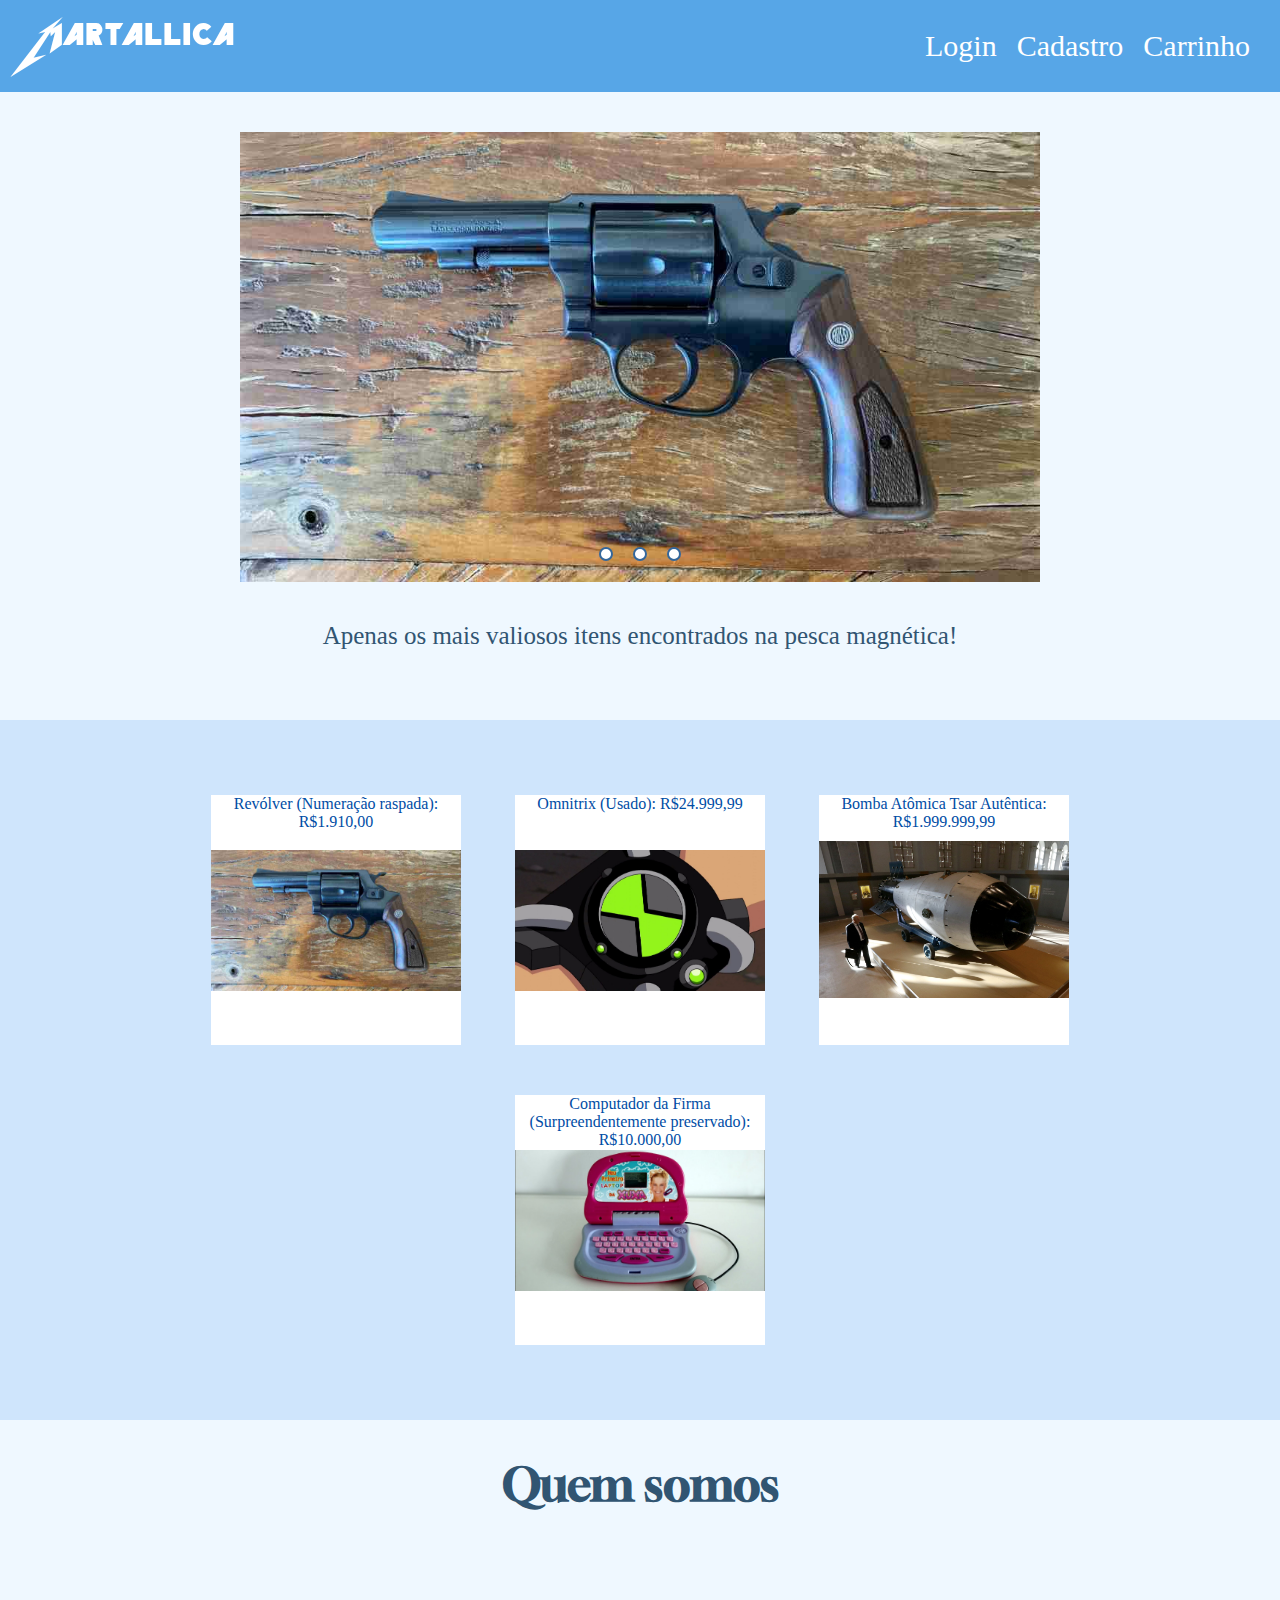
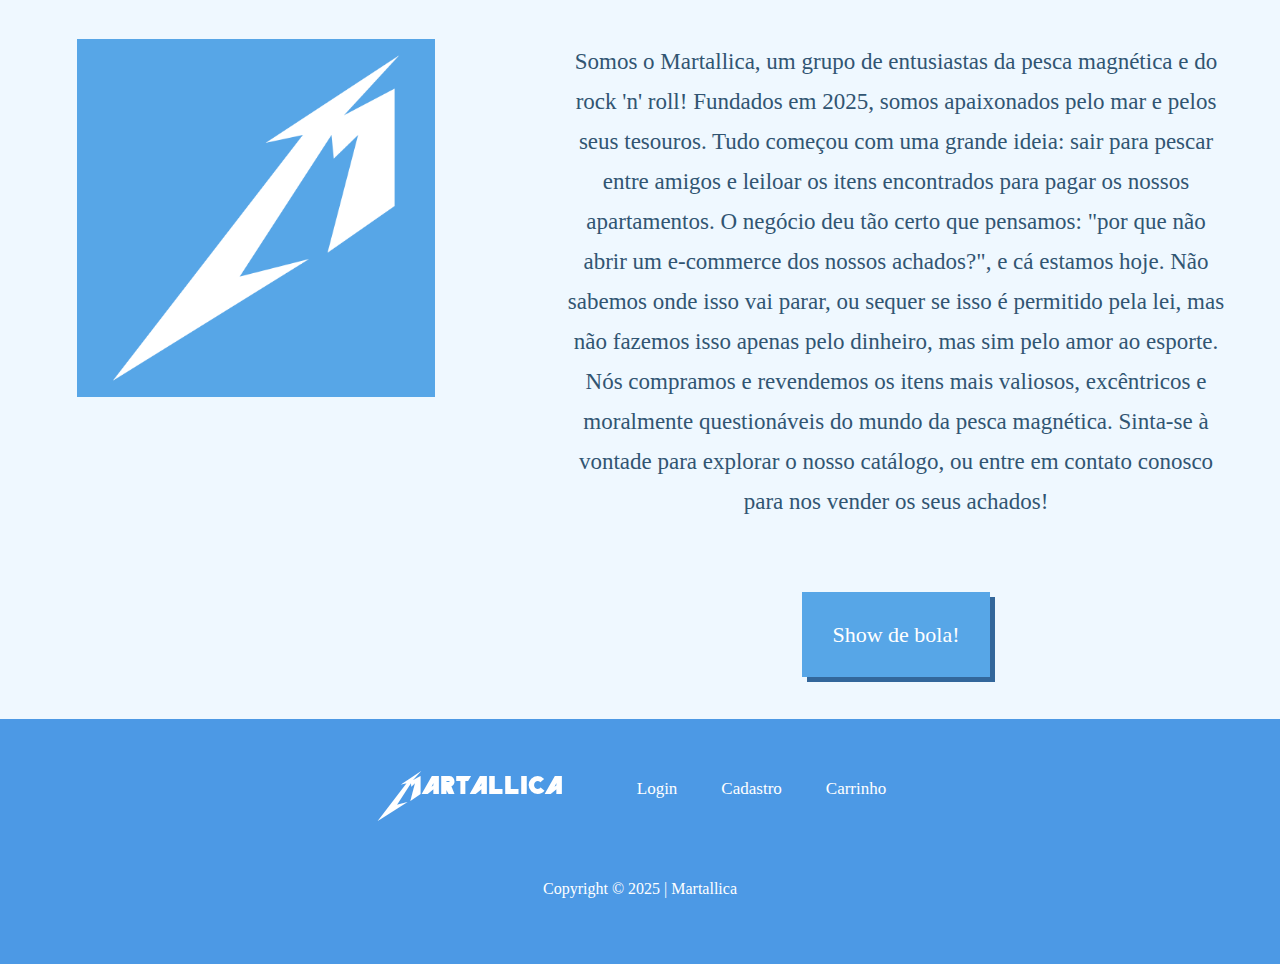
<file: index.html>
<!DOCTYPE html>

<html>
	<head>
		<meta charset="utf-8">
		<title>Martallica</title>
		<link href="styles/style.css" rel="stylesheet" />
		<link href="styles/carrossel.css" rel="stylesheet" />
		<link href="styles/slider.css" rel="stylesheet" />
	</head>

	<body>
		<header>
				<div class="title">
					<a href="index.html">Martallica</a>
				</div><!--title-->

				<nav>
					<a href="login.html">Login</a>
					<a href="cadastro.html">Cadastro</a>
					<a href="carrinho.html">Carrinho</a>
				</nav>
		</header>

		<section id="section1">

				<div class="slider">

					<div class="slides">
						<input type="radio" name="radio-btn" id="radio1">
						<input type="radio" name="radio-btn" id="radio2">
						<input type="radio" name="radio-btn" id="radio3">
					</div><!--slides-->

					<div class="slide first">
						<img src="images/imagem1.jpg" alt="Revólver">
					</div><!--slide first-->

					<div class="slide">
						<img src="images/imagem2.jpg" alt="Omnitrix">
					</div><!--slide-->

					<div class="slide">
						<img src="images/imagem3.jpg" alt="Bomba">
					</div><!--slide-->


					<div class="navigation-auto">
						<div class="auto-btn1"></div><!--auto-btn1-->
						<div class="auto-btn2"></div><!--auto-btn2-->
						<div class="auto-btn3"></div><!--auto-btn3-->
					</div><!--navigation-auto-->

					<div class="manual-navigation">
						<label for="radio1" class="manual-btn"></label>
						<label for="radio2" class="manual-btn"></label>
						<label for="radio3" class="manual-btn"></label>
					</div><!--manual-navigation-->

				</div><!--slider-->

			<div class="text">
				<p>Apenas os mais valiosos itens encontrados na pesca magnética!</p>
			</div><!--text-->
		</section><!--section1-->

		<section id="section2">
			<div class="container">
				<a class="product" href="">Revólver (Numeração raspada): R$1.910,00</a><!--product-->
				<a class="product" href="">Omnitrix (Usado): R$24.999,99</a><!--product-->
				<a class="product" href=""">Bomba Atômica Tsar Autêntica: R$1.999.999,99</a><!--product-->
				<a class="product" href="">Computador da Firma (Surpreendentemente preservado): R$10.000,00</a><!--product-->
			</div><!--container-->
		</section><!--section2-->

		<section id="section3">
			<div class="title">
				<h2>Quem somos</h2>
			</div><!--title-->

			<div class="container">
				<div class="image">
					<img src="images/logo.png" />
				</div><!--image-->

				<div class="text">
					<p>Somos o Martallica, um grupo de entusiastas da pesca magnética e do rock 'n' roll! Fundados em 2025, somos apaixonados pelo mar e pelos seus tesouros.
						Tudo começou com uma grande ideia: sair para pescar entre amigos e leiloar os itens encontrados para pagar os nossos apartamentos. O negócio deu tão certo que
						pensamos: "por que não abrir um e-commerce dos nossos achados?", e cá estamos hoje. Não sabemos onde isso vai parar, ou sequer se isso é permitido pela lei, mas
						não fazemos isso apenas pelo dinheiro, mas sim pelo amor ao esporte. Nós compramos e revendemos os itens mais valiosos, excêntricos e moralmente questionáveis do mundo da pesca magnética. Sinta-se à vontade para explorar o nosso
						catálogo, ou entre em contato conosco para nos vender os seus achados!
					</p>

					<a href="">Show de bola!</a>
				</div><!--text-->
			</div><!--container-->
		</section><!--section3-->

		<footer>
			<div class="container">
				<nav>
					<a href="index.html" class="logo">Martallica</a>
					<a href="login.html">Login</a>
					<a href="cadastro.html">Cadastro</a>
					<a href="carrinho.html">Carrinho</a>
				</nav>
			</div><!--container-->
			<p>Copyright © 2025 | Martallica</p>
		</footer>

		<script src="scripts/script.js"></script>
	</body>
</html>
</file>
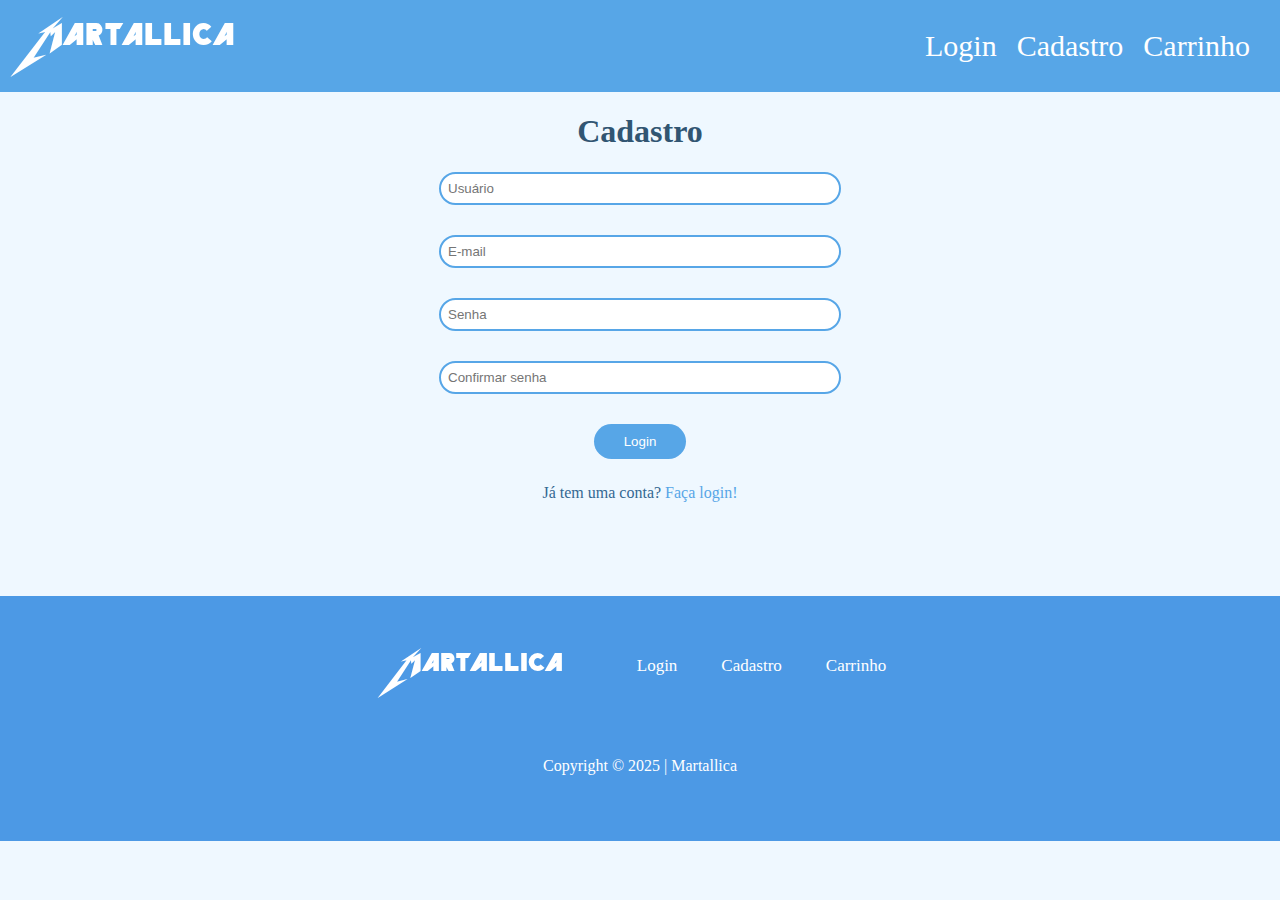
<file: cadastro.html>
<!DOCTYPE html>

<html>
	<head>
		<meta charset="utf-8">
		<title>Martallica</title>
        <link href="styles/style.css" rel="stylesheet" />
        <link href="styles/login.css" rel="stylesheet" />
	</head>

	<body>
		<script src="scripts/script.js"></script>

		<header>
				<div class="title">
					<a href="index.html">Martallica</a>
				</div><!--title-->

				<nav>
					<a href="login.html">Login</a>
					<a href="cadastro.html">Cadastro</a>
					<a href="carrinho.html">Carrinho</a>
				</nav>
		</header>

            <div class="login">
                <h1>Cadastro</h1>
                <form>
                    <input type="text" placeholder="Usuário" />
                    <br />
					<input type="text" placeholder="E-mail" />
                    <br />
                    <input type="password" placeholder="Senha" />
                    <br />
					<input type="password" placeholder="Confirmar senha" />
                    <br />
                    <input type="submit" value="Login" />
                    <br />
                    <span>Já tem uma conta?</span>
                    <a class="cadastro" href="login.html">Faça login!</a>
                </form>
            </div><!--login-->

		<footer>
			<div class="container">
				<nav>
					<a href="index.html" class="logo">Martallica</a>
					<a href="login.html">Login</a>
					<a href="cadastro.html">Cadastro</a>
					<a href="carrinho.html">Carrinho</a>
				</nav>
			</div><!--container-->
			<p>Copyright © 2025 | Martallica</p>
		</footer>
	</body>
</html>
</file>
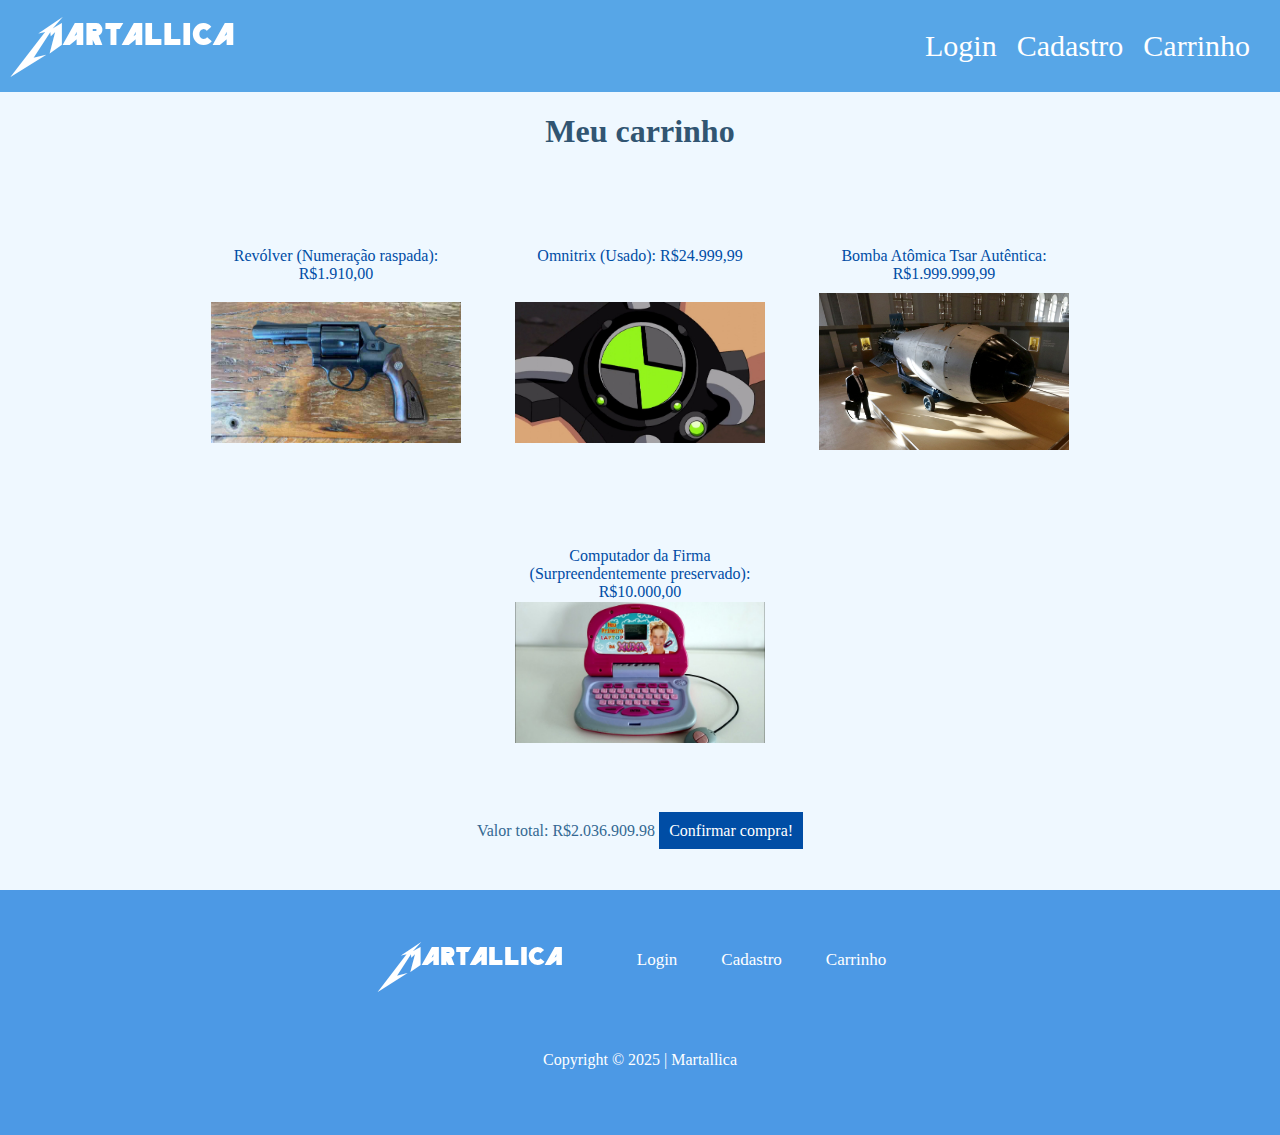
<file: carrinho.html>
<!DOCTYPE html>

<html>
	<head>
		<meta charset="utf-8">
		<title>Martallica</title>
        <link href="styles/style.css" rel="stylesheet" />
        <link href="styles/login.css" rel="stylesheet" />
	<link href="styles/carrinho.css" rel="stylesheet" />
	</head>

	<body>
		<script src="scripts/script.js"></script>

		<header>
				<div class="title">
					<a href="index.html">Martallica</a>
				</div><!--title-->
				
				<nav>
					<a href="login.html">Login</a>
					<a href="cadastro.html">Cadastro</a>
					<a href="carrinho.html">Carrinho</a>
				</nav>
		</header>

	<h1>Meu carrinho</h1>

           <section id="carrinho">
			<div class="container">
				<a class="product" href="">Revólver (Numeração raspada): R$1.910,00</a><!--product-->
				<a class="product" href="">Omnitrix (Usado): R$24.999,99</a><!--product-->
				<a class="product" href=""">Bomba Atômica Tsar Autêntica: R$1.999.999,99</a><!--product-->
				<a class="product" href="">Computador da Firma (Surpreendentemente preservado): R$10.000,00</a><!--product-->
			</div><!--container-->
		<div class="btn">
			<span>Valor total: R$2.036.909.98</span>
			<a href="">Confirmar compra!</a>
		</div><!--btn-->
		</section><!--carrinho-->

		<footer>
			<div class="container">
				<nav>
					<a href="index.html" class="logo">Martallica</a>
					<a href="login.html">Login</a>
					<a href="cadastro.html">Cadastro</a>
					<a href="carrinho.html">Carrinho</a>
				</nav>
			</div>
			<p>Copyright © 2025 | Martallica</p>
		</footer>
	</body>
</html>
</file>
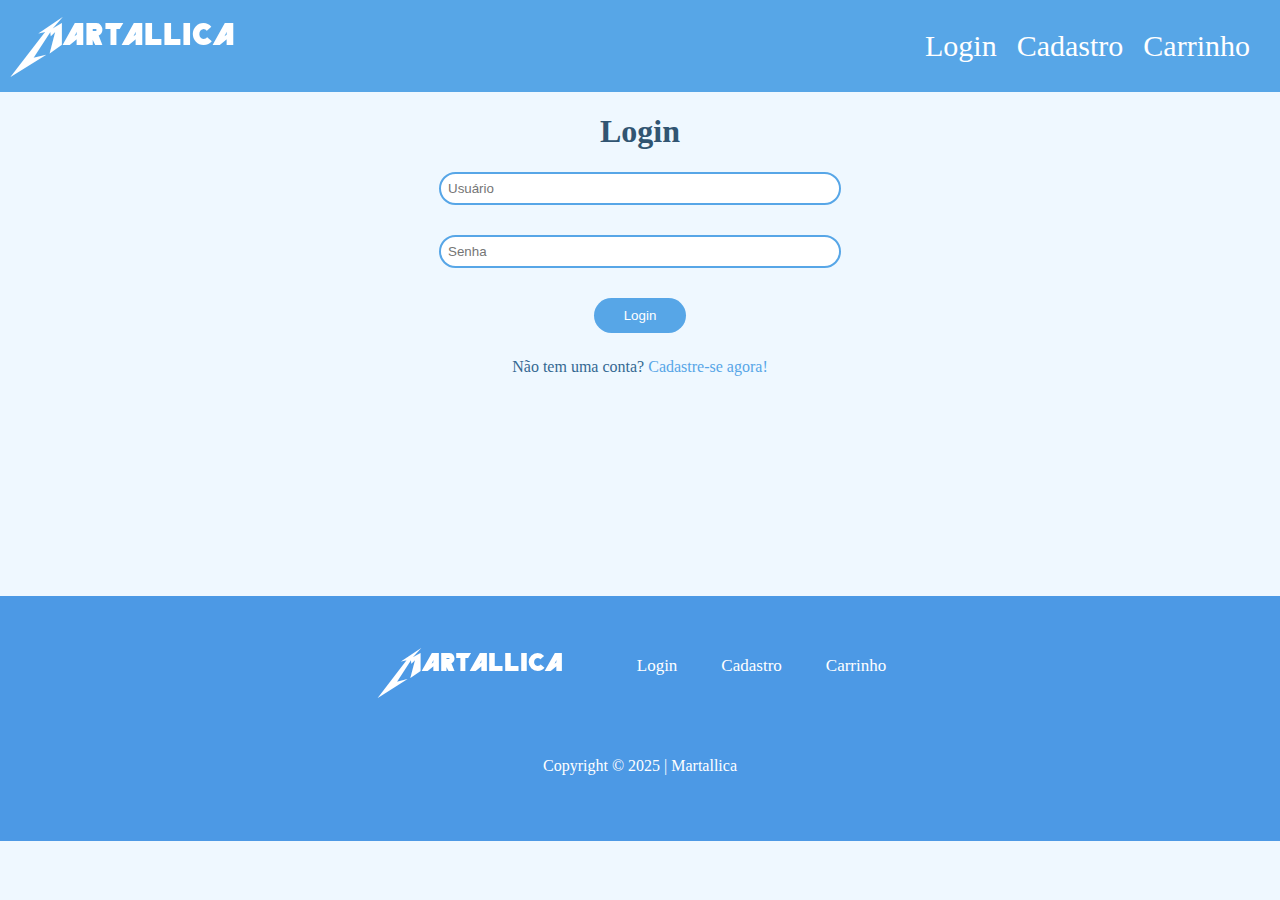
<file: login.html>
<!DOCTYPE html>

<html>
	<head>
		<meta charset="utf-8">
		<title>Martallica</title>
        <link href="styles/style.css" rel="stylesheet" />
        <link href="styles/login.css" rel="stylesheet" />
	</head>

	<body>
		<script src="scripts/script.js"></script>

		<header>
				<div class="title">
					<a href="index.html">Martallica</a>
				</div><!--title-->

				<nav>
					<a href="login.html">Login</a>
					<a href="cadastro.html">Cadastro</a>
					<a href="carrinho.html">Carrinho</a>
				</nav>
		</header>

            <div class="login">
                <h1>Login</h1>
                <form>
                    <input type="text" placeholder="Usuário" />
                    <br />
                    <input type="password" placeholder="Senha" />
                    <br />
                    <input type="submit" value="Login" />
                    <br />
                    <span>Não tem uma conta?</span>
                    <a class="cadastro" href="cadastro.html">Cadastre-se agora!</a>
                </form>
            </div><!--login-->

		<footer>
			<div class="container">
				<nav>
					<a href="index.html" class="logo">Martallica</a>
					<a href="login.html">Login</a>
					<a href="cadastro.html">Cadastro</a>
					<a href="carrinho.html">Carrinho</a>
				</nav>
			</div><!--container-->
			<p>Copyright © 2025 | Martallica</p>
		</footer>
	</body>
</html>
</file>
<file: styles/style.css>
@font-face {
    font-family: merriweather;
    src: url(../fonts/Merriweather.ttf);
}

@font-face {
    font-family: metallica;
    src: url(../fonts/Pastor\ of\ Muppets.TTF);
}

@font-face {
    font-family: gloock;
    src: url(../fonts/Gloock.ttf);
}

html, body{
    margin: 0px;
    font-family: lato;
    background-color: #EFF8FF;
    color: #315572;
}

a{
    color: white;
    text-decoration: none;
}

header{
    background-color: #57A6E7;
    width: 100%;
    height: 92px;
    color: white;
    display: flex;
    justify-content: space-between;
    align-items: center;

    img{
        max-width: 75px;
        margin-top: 20px;
    }

    .title{
        margin-left: 30px;
        text-align: center;
        font-size: 60px;
        font-family: metallica;
        margin-top: 10px;
    }

        span{
            width: 100%;
        }

        nav{
            display: flex;
            font-size: 30px;
            margin-right: 30px;
            font-family: lato;
    
            a{
                margin-left: 20px;
            }

            a:hover{
                color: rgb(212, 212, 255);
            }
        }
    }

/*#section1 .container{
    margin: 40px auto;
    width: 55%;
    height: 500px;
    background-color: gray;
}*/

.dots{
    margin-top: -20px;
    margin-bottom: 70px;
    display: flex;
    justify-content: center;

    .dot{
        background-color: #A8D7FF;
        width: 35px;
        height: 35px;
        border-radius: 100%;
        margin: 0px 50px;
    }
}

.text{
    margin-top: 20px;
    text-align: center;

    p{
        font-size: 25px;
    }
}

#section2{
    margin-top: 70px;
    background-color: #CFE5FC;
    padding: 50px;

    .container{
        text-align: center;
    }

    .product{
        margin: 25px 25px;
        background-color: white;
        display: inline-block;
        width: 250px;
        height: 250px;
	background-size: 100%;
	background-repeat: no-repeat;
	background-position: center;
	color: #004DA5;	
	vertical-align: bottom;
	font-family: lato;
    }

    .product:nth-of-type(1){
	background-image: url(../images/imagem1.jpg);
	}

    .product:nth-of-type(2){
	background-image: url(../images/imagem2.jpg);
	}
    
    .product:nth-of-type(3){
	background-image: url(../images/imagem3.jpg);
	}

    .product:nth-of-type(4){
	background-image: url(../images/imagem4.jpg);
	}
}

#section3{
    margin: -20px 0px;

    .title{
        width: 100%;
        text-align: center;
        padding: 20px 0px;
        font-family: gloock;
        font-size: 30px;
    }

    .container{
        display: flex;

        .image{
            width: 40%;
            height: 700px;
            text-align: center;
            margin-top: 70px;

            img{
                width: 70%;
                max-width: 500px;
                margin: 0 auto;
            }
        }

        .text{
            width: 60%;
            height: 700px;
            margin: 0;
        }
    }

    p{
        line-height: 40px;
        font-size: 23px;
        margin-bottom: 50px;
        padding: 50px;
    }

    a{
        background-color: #004DA5;
        padding: 30px;
        font-size: 22px;
        background-color: #57a6e7;
        box-shadow: 5px 5px #33679b;
    }

    a:hover{
        background-color: #8AABC6;
    }
}

footer{
    text-align: center;
    color: white;
    background-color: #4C99E5;
    padding: 50px;

    .container{
        margin-bottom: 50px;

        .logo{
            font-family: metallica;
            font-size: 50px;
            margin-right: 50px;
        }

        a{
            font-size: 17px;
            margin: 0px 20px;
        }

        a:hover{
            color: rgb(212, 212, 255);
        }
    }
}
</file>
<file: styles/carrossel.css>
.slideshow {
    position: relative;
    width: 100%;
    height: 100%;
    overflow: hidden;
  }
  
  .slideshow img {
    position: absolute;
    top: 0;
    left: 0;
    opacity: 0;
    width: 100%;
    height: 100%;
    margin: 0 auto;
    animation: fade 5s infinite;
  }
  
  .slideshow a {
      text-decoration: none;
      padding: 0;
      margin: 0;
  }
  
  @keyframes fade {
    0% {
      opacity: 0;
    }
    20% {
      opacity: 1;
    }
    33% {
      opacity: 1;
    }
    53% {
      opacity: 0;
    }
    100% {
      opacity: 0;
    }
  }
</file>
<file: styles/slider.css>
.slider{
    margin: 40px auto;
    width: 800px;
    height: 450px;
    overflow: hidden;

    .slides{
        width: 400%;
        display: flex;

        input{
           display: none;
        }
    }

    .slide{
        width: 25%;
        position: relative;

        img{
            max-width: 800px;
        }
    }

    .manual-navigation{
        position: absolute;
        width: 800px;
        margin-top: -1000px;
        display: flex;
        justify-content: center;

        .manual-btn{
            background-color: white;
            border: 2px solid #33679b;
            padding: 5px;
            border-radius: 10px;
            cursor: pointer;
            margin: 0 10px;
            transition: 1s;
        }

        .manual-btn:hover{
            background-color: #57a6e7;
        }
    }

    #radio1:checked ~ .first{
        margin-left: 0;
    }

    #radio2:checked ~ .first{
        margin-left: -25%;
    }
}
</file>
<file: styles/login.css>
.login{
    text-align: center;
}

form{
    display: block;
    margin: 0 auto;
}

input[type="text"], input[type="password"]{
    margin-bottom: 30px;
    padding: 7px;
    width: 30%;
    border: 2px solid #57A6E7;
    border-radius: 25px;
}

input[type="submit"]{
    padding: 10px 30px;
    margin-bottom: 25px;
    background-color: #57a6e7;
    border: none;
    border-radius: 25px;
    color: white;
}

span{
    color: #346892;
}

.cadastro{
    margin-bottom: 25px;
    background-color: transparent;
    border: none;
    color: #57a6e7;
}

input[type="submit"]:hover{
    background-color: #33679b;
}

.cadastro:hover{
    color: #346892;
}

input:focus{
    box-shadow: none;
}

.login{
    min-height: 53.6vh;
}
</file>
<file: styles/carrinho.css>
h1{
text-align: center;
font-family: lato;
}

#carrinho{
    margin-top: 0px;
    padding: 50px;

    .container{
        text-align: center;
    }

    .product{
        margin: 25px 25px;
        display: inline-block;
        width: 250px;
        height: 250px;
	background-size: 100%;
	background-repeat: no-repeat;
	background-position: center;
	color: #004DA5;	
	vertical-align: bottom;
	font-family: lato;
    }

    .product:nth-of-type(1){
	background-image: url(../images/imagem1.jpg);
	}

    .product:nth-of-type(2){
	background-image: url(../images/imagem2.jpg);
	}
    
    .product:nth-of-type(3){
	background-image: url(../images/imagem3.jpg);
	}

    .product:nth-of-type(4){
	background-image: url(../images/imagem4.jpg);
	}
}

.btn{
	text-align: center;

	a{
	background-color: #004DA5;
	padding: 10px;
	}
}
</file>
